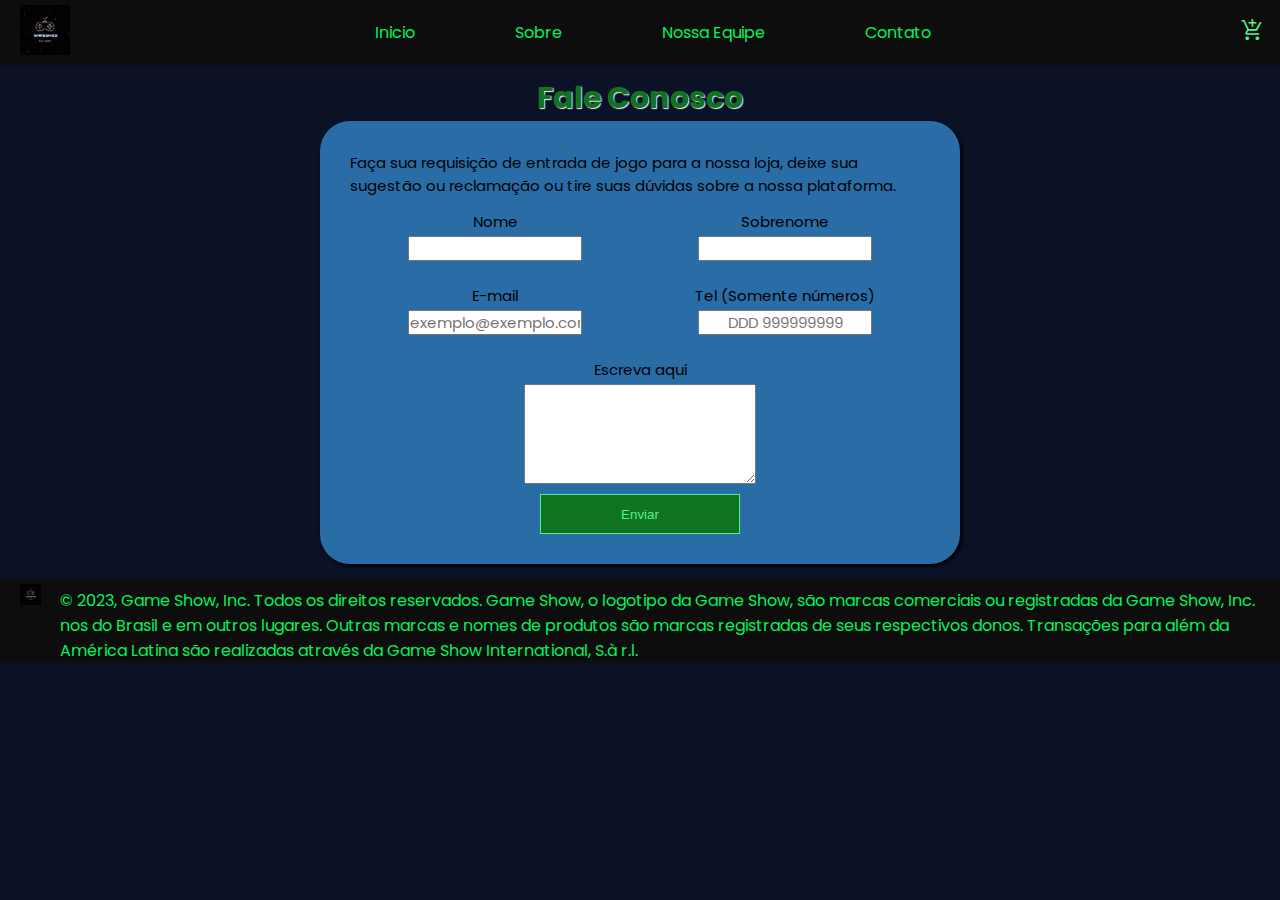
<file: html/contato.html>
<!DOCTYPE html>
<html lang="pt-BR">
  <head>
    <meta charset="UTF-8" />
    <meta http-equiv="X-UA-Compatible" content="IE=edge" />
    <meta name="viewport" content="width=device-width, initial-scale=1.0" />
    <link rel="stylesheet" href="../assets/css/contato.css" />
    <link rel="stylesheet" href="../assets/css/root.css" />
    <link rel="icon" type="image/jpg" href="../assets/img/logo.png" type="image/png">
    <link
      rel="stylesheet"
      href="https://fonts.googleapis.com/css2?family=Material+Symbols+Outlined:opsz,wght,FILL,GRAD@20..48,100..700,0..1,-50..200"
    />
    <link
      rel="stylesheet"
      href="https://fonts.googleapis.com/css2?family=Material+Symbols+Outlined:opsz,wght,FILL,GRAD@20..48,100..700,0..1,-50..200"
    />
    <title>GameShow</title>
  </head>
  <body>
    <header>
      <!-- Container do mnenu -->
      <div id="headerContainer">
        <!-- Logo da Empresa -->
        <div class="logo">
          <img src="../assets/img/logo.png" alt="Game Show" />
        </div>
        <!-- Fechar logo da empresa -->
        <div class="menuToggle">
        <!-- Navegação da página -->

          <!-- Botão de menu -->
            <div class="containerToggle" onclick="mudaMenu()">
                <div id="primeiraBarra"></div>
                <div id="segundaBarra"></div>
                <div id="terceiraBarra"></div>
            </div>
          <!-- Fechamento Botão de menu -->
          <nav>
            <div id="menu">
              
              <ul>
                <li><a href="../index.html">Inicio</a></li>
                <li><a href="./quemSomos.html">Sobre</a></li>
                <li><a href="./equipe.html">Nossa Equipe</a></li>
                <li><a href="./contato.html">Contato</a></li>
              </ul>
            </div>
            <!-- Fechar menu -->
          </nav>
        </div> <!-- Fechar menu Toggle-->

        <!-- Carrinho de compras -->
        <div id="carrinho">
          <!-- icone do carrinho de compras -->
          <span class="material-symbols-outlined"> add_shopping_cart </span>
        </div>
      </div>
      <!-- Fechar headerContainer -->
    </header>

    <div id="conteudo">
      <!-- Título da página -->
      <h1>Fale Conosco</h1>

      <div id="form">
        <!-- Abertura da div para o Formulário -->
        <form>
          <!-- Abertura do Form -->
            <!-- Texto de informação da página -->
          <p>Faça sua requisição de entrada de jogo para a nossa loja, deixe sua sugestão ou reclamação ou tire suas dúvidas sobre a nossa plataforma.</p>

          <div class="containerDoCampo">
            <label for="nome"> Nome </label>
            <input type="text" name="nome" id="nome" />
          </div>
          <!-- -->
          <div class="containerDoCampo">
            <label for="sobrenome"> Sobrenome </label>
            <input type="text" name="sobrenome" id="sobrenome" />
          </div>
          <!-- -->
          <div class="containerDoCampo">
            <label for="email"> E-mail </label>
            <input
              type="email"
              name="email"
              id="email"
              placeholder="exemplo@exemplo.com"
              onblur="checarEmail()"
            />
          </div>
          <!-- -->
          <div class="containerDoCampo">
            <label for="telefone"> Tel (Somente números) </label>
            <input
              type="tel"
              name="telefone"
              id="telefone"
              maxlength="11"
              placeholder="DDD 999999999"
              onblur="somenteNumeros()"
            />
          </div>
          <!-- -->
          <div class="containerDoCampo">
            <label for="mensagem" id="mensagemPlaceholder">
              Escreva aqui
            </label>
            <textarea name="mensagem" id="mensagem" rows="10"></textarea>
          </div>
          <!-- -->
          <div id="enviar">
            <button type="button" onclick="verificarCampos()">Enviar</button>
          </div>
        </form>
      </div>
      <!-- Fechamento da div para o Formulário-->
    </div>
    <!-- Fechamento da div do Conteúdo -->

    <footer>
      <div id="footerContainer">
        <div class="logo">
          <img src="../assets/img/logo.png" alt="Game Show Logo" />
        </div>
        <p id="footerP">
          © 2023, Game Show, Inc. Todos os direitos reservados. Game Show, o
          logotipo da Game Show, são marcas comerciais ou registradas da Game
          Show, Inc. nos do Brasil e em outros lugares. Outras marcas e nomes de
          produtos são marcas registradas de seus respectivos donos. Transações
          para além da América Latina são realizadas através da Game Show
          International, S.à r.l.
        </p>
      </div>
    </footer>
    
    <!-- Scripts -->
    <script src="../assets/js/contato.js"></script>
    <script src="../assets/js/menu.js"></script>
  </body>
</html>
</file>
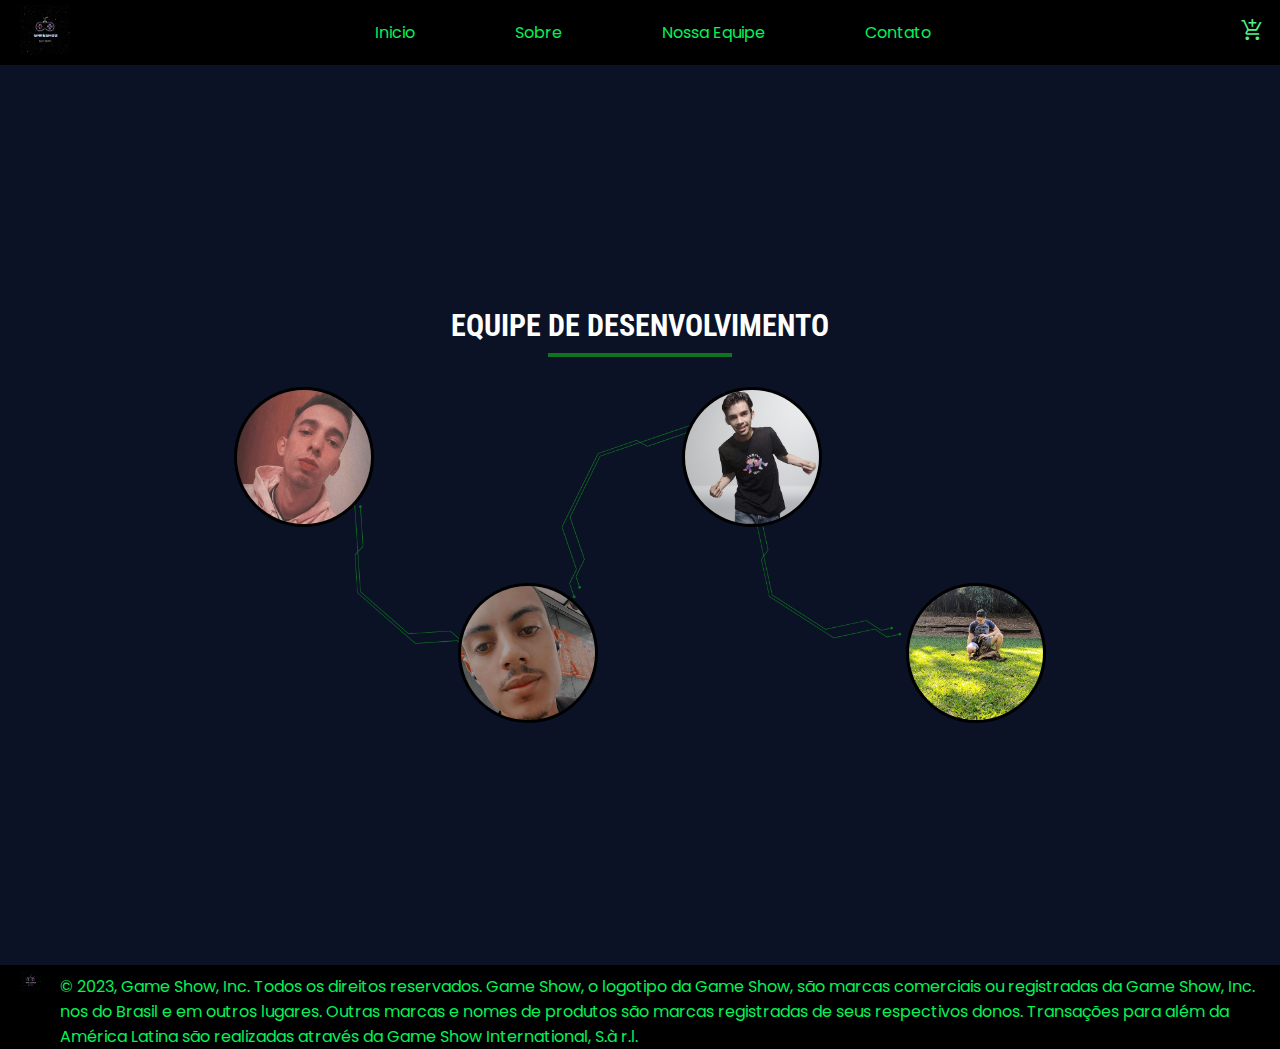
<file: html/equipe.html>
<!DOCTYPE html>
<html lang="pt-BR">
<head>
    <meta charset="UTF-8">
    <meta http-equiv="X-UA-Compatible" content="IE=edge">
    <meta name="viewport" content="width=device-width, initial-scale=1.0">
    <link rel="stylesheet" href="../assets/css/root.css">
    <link rel="stylesheet" href="../assets/css/equipe.css">
    <link rel="stylesheet" href="https://fonts.googleapis.com/css2?family=Material+Symbols+Outlined:opsz,wght,FILL,GRAD@20..48,100..700,0..1,-50..200" />
    <link rel="icon" type="image/jpg" href="../assets/img/logo.png" type="image/png">
    <title>GameShow</title>
</head>
<body>
    
    <header>
        <!-- Container do mnenu -->
        <div id="headerContainer">
            <!-- Logo da Empresa -->
            <div class="logo">
                <img src="../assets/img/logo.png" alt="Game Show" />        
            </div> <!-- Fechar logo da empresa -->

            <div class="menuToggle">
                <div class="containerToggle" onclick="mudaMenu()">
                    <div id="primeiraBarra"></div>
                    <div id="segundaBarra"></div>
                    <div id="terceiraBarra"></div>
                </div>
            <!-- Navegação da página -->
                <nav>
                    <div id="menu">
                        <ul>
                            <li><a href="../index.html">Inicio</a></li>
                            <li><a href="./quemSomos.html">Sobre</a></li>
                            <li><a href="./equipe.html">Nossa Equipe</a></li>
                            <li><a href="./contato.html">Contato</a></li>
                        </ul>
                    </div> <!-- Fechar menu -->
                </nav>
            </div>
            <!-- Carrinho de compras -->
            <div id="carrinho">
                <!-- icone do carrinho de compras -->
                <span class="material-symbols-outlined">
                    add_shopping_cart
                </span>
            </div>
        </div> <!-- Fechar headerContainer -->
    </header> 


    <!-- abre div "pai" -->
    <div class="containerEquipe">
        
        <!-- abre section responsavel por alinhar tudo em column -->
        <section class="equipe">

            <h1 class="equipe-titulo">Equipe de desenvolvimento</h1>
            
            
            <!-- Abre div para organizar imagens-->
            <div class="equipe-alinhar">
                

                    <!-- chama função para abrir modal1 -->
                <div class="teste">
                    <button data-abre-modal="#modal1" class="btnModal">
                        <section class="equipe-img">
                            <img src="../assets/img/joao.jpg" alt="">
                        </section>
                    </button>
                </div>


                
                <div class="teste">
                    <button data-abre-modal="#modal2" class="img-abaixo">
                        <section class="equipe-img">
                            <img src="../assets/img/leo.jfif" alt="">
                        </section>
                    </button>
                </div>




                <div class="teste">
                    <button data-abre-modal="#modal3" class="btnModal">
                        <section class="equipe-img">
                            <img src="../assets/img/jonatas.png" alt="">
                        </section>
                    </button>
                </div>




                <div class="teste">
                    <button data-abre-modal="#modal4" class="img-abaixo">
                        <section class="equipe-img">
                            <img src="../assets/img/thiago.jpg" alt="">
                        </section>
                    </button>
                </div>


            </div>
        </section>
        
            <!--   Modal João   -->
            <div id="modal1" class="modal">

                <div class="fechar">
                    <span class="fechar-modal"><img src="../assets/img/icons/fechar.svg"></span>
                </div>
                <header class="equipe-modal">
                    <figure class="img-modal">
                        <img src="../assets/img/joao.jpg" alt="">
                    </figure>
                    João Vitor Dias
                </header>
                <div class="corpo-modal">
                    Limeira - SP
                    <div id="icones">
                        <div id="linkedin">
                            <img src="../assets/img/icons/linkedin.svg">
                        </div>
                        <a href="https://www.linkedin.com/in/jo%C3%A3o-vitor-dias-%C3%A9vora-51311015b/">Linkedin</a>&nbsp; | 
                        <div id="github">
                            <img src="../assets/img/icons/github.svg">
                        </div><a href="https://github.com/joaovitorevora">Github</a>
                    </div>
                </div>
            </div>

        <!--   Modal Léo   -->

        <div id="modal2" class="modal">
            <div class="fechar">
                <span class="fechar-modal"><img src="../assets/img/icons/fechar.svg"></span>
            </div>
            <header class="equipe-modal">
                <figure class="img-modal">
                    <img src="../assets/img/leo.jfif" alt="">
                </figure>
                Leonardo Santos
            </header>
            <div class="corpo-modal">
                Niterói - RJ
                <div id="icones">
                    <div id="linkedin">
                        <img src="../assets/img/icons/linkedin.svg">
                    </div>
                    <a href="https://www.linkedin.com/in/leonardo-santos-359826191/">Linkedin</a>&nbsp; | 
                    <div id="github">
                        <img src="../assets/img/icons/github.svg">
                    </div><a href="https://github.com/lLeoSantos">Github</a>

                </div>
            </div>
        </div>

        <!--   Modal Jonatas   -->
        
        <div id="modal3" class="modal">
            <div class="fechar">
                <span class="fechar-modal"><img src="../assets/img/icons/fechar.svg"></span>
            </div>
            <header class="equipe-modal">
                <figure class="img-modal">
                    <img src="../assets/img/jonatas.png" alt="">
                </figure>
                Jonatas Nascimento
            </header>
            <div class="corpo-modal">
                São Paulo - SP
                <div id="icones">
                    <div id="linkedin">
                        <img src="../assets/img/icons/linkedin.svg">
                    </div>
                    <a href="https://www.linkedin.com/in/jonatas-nascimento-oliveira-0418bb25a/">Linkedin</a>&nbsp; | 
                    <div id="github">
                        <img src="../assets/img/icons/github.svg">
                    </div><a href="https://github.com/Jhonny515">Github</a>

                </div>
            </div>
        </div>

        <!--   Thiago   -->

        <div id="modal4" class="modal">
            <div class="fechar">
                <span class="fechar-modal"><img src="../assets/img/icons/fechar.svg"></span>
            </div>
            <header class="equipe-modal">
                <figure class="img-modal">
                    <img src="../assets/img/thiago.jpg" alt="">
                </figure>
                Thiago Soares
            </header>
            <div class="corpo-modal">
                Ribeirão Preto - SP
                <div id="icones">
                    <div id="linkedin">
                        <img src="../assets/img/icons/linkedin.svg">
                    </div>
                    <a href="https://www.linkedin.com/in/thiago-soares-41b7448b/">Linkedin</a>&nbsp; | 
                    <div id="github">
                        <img src="../assets/img/icons/github.svg">
                    </div><a href="https://github.com/ThiagoMSo">Github</a>

                </div>
            </div>
        </div>
        
    </div>
    <!-- fecha div "pai" -->



    <footer>
        <div id="footerContainer">
        <div class="logo">
            <img src="../assets/img/logo.png" alt="Game Show Logo">
        </div>
            <p id="footerP">© 2023, Game Show, Inc. Todos os direitos reservados. Game Show, o logotipo da Game Show,  
            são marcas comerciais ou registradas da Game Show, Inc. nos do Brasil e em outros lugares. Outras marcas e 
            nomes de produtos são marcas registradas de seus respectivos donos. Transações para além da América Latina 
            são realizadas através da Game Show International, S.à r.l.</p>
        </div>
    </footer>
</div>
<!-- <div id="mascara"></div> -->
<script src="../assets/js/equipe.js"></script>
<script src="../assets/js/menu.js"></script>
</body>
</html>
</file>
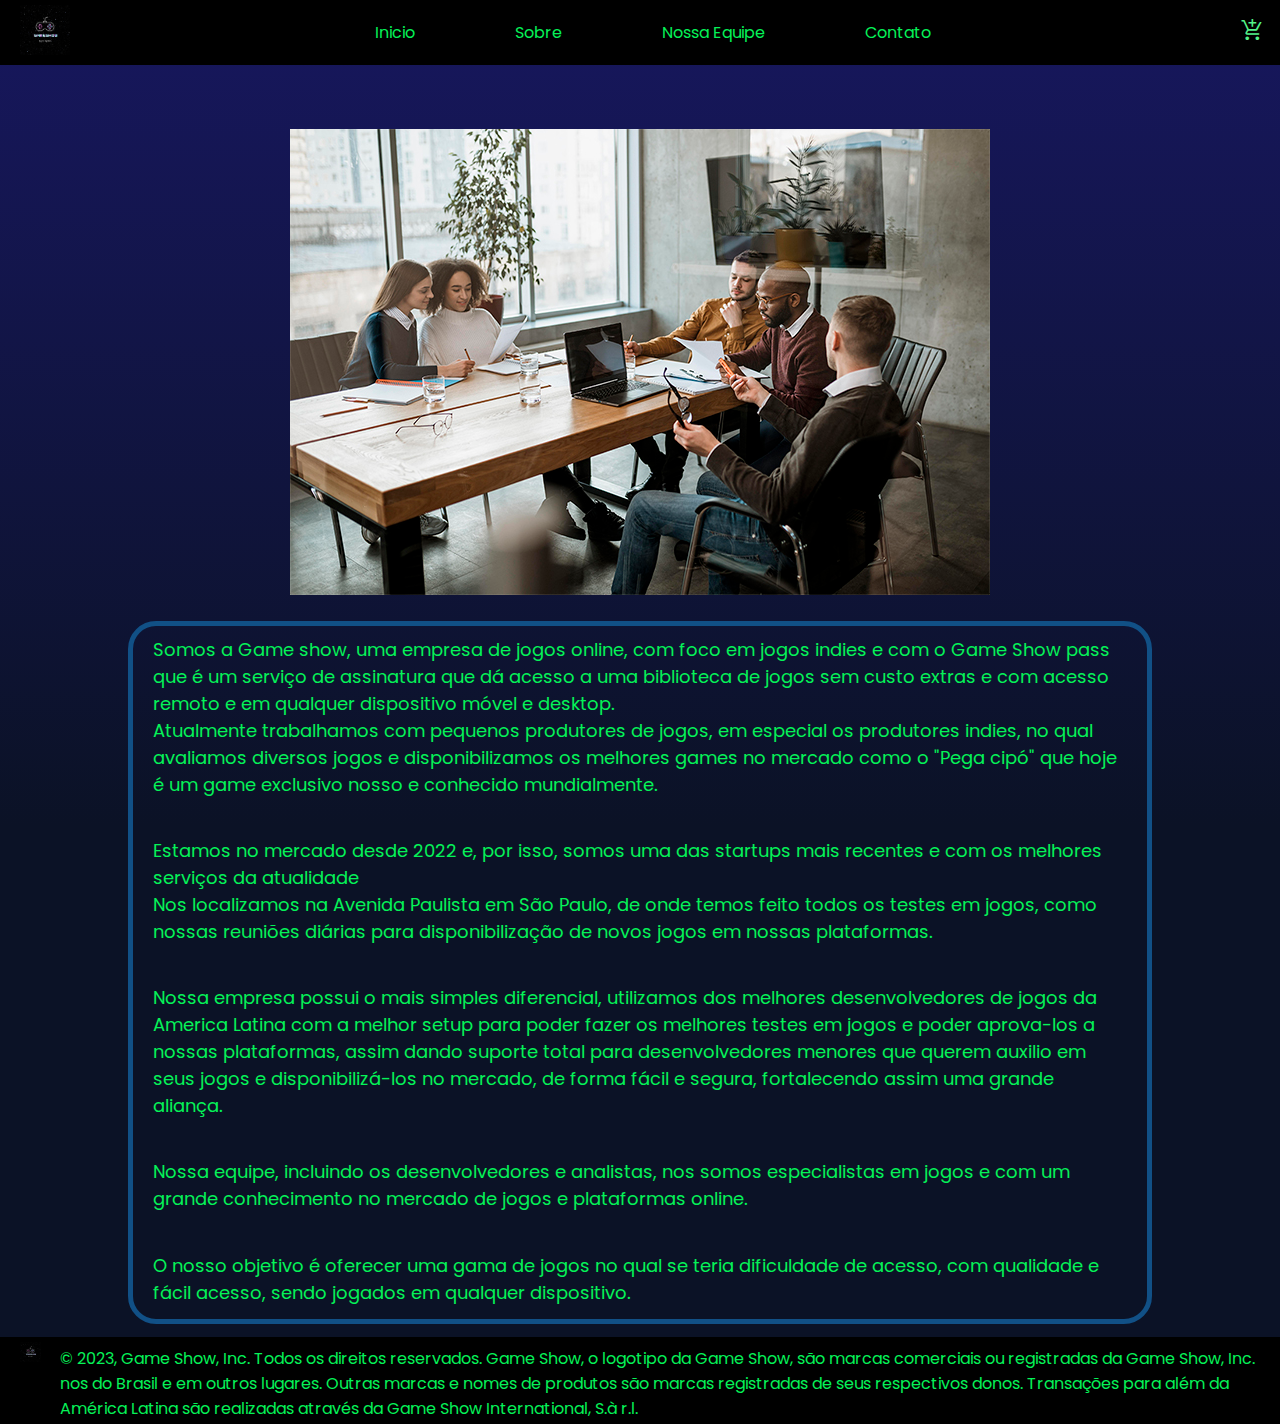
<file: html/quemSomos.html>
<!DOCTYPE html>
<html lang="pt-BR">
  <head>
    <meta charset="UTF-8" />
    <meta http-equiv="X-UA-Compatible" content="IE=edge" />
    <meta name="viewport" content="width=device-width, initial-scale=1.0" />
    <link rel="stylesheet" href="../assets/css/root.css" />
    <link rel="stylesheet" href="../assets/css/quemSomos.css" />
    <link rel="icon" type="image/jpg" href="../assets/img/logo.png" type="image/png">
    <link
      rel="stylesheet"
      href="https://fonts.googleapis.com/css2?family=Material+Symbols+Outlined:opsz,wght,FILL,GRAD@20..48,100..700,0..1,-50..200"
    />

    <title>GameShow</title>
  </head>
  <body>
    <header>
      <!-- Container do mnenu -->
      <div id="headerContainer">
        <!-- Logo da Empresa -->
        <div class="logo">
          <img src="../assets/img/logo.png" alt="Game Show" />
        </div>
        <!-- Fechar logo da empresa -->

        <div class="menuToggle">
          <div class="containerToggle" onclick="mudaMenu()">
            <div id="primeiraBarra"></div>
            <div id="segundaBarra"></div>
            <div id="terceiraBarra"></div>
          </div>
          <!-- Navegação da página -->
          <nav>
            <div id="menu">
              <ul>
                <li><a href="../index.html">Inicio</a></li>
                <li><a href="./quemSomos.html">Sobre</a></li>
                <li><a href="./equipe.html">Nossa Equipe</a></li>
                <li><a href="./contato.html">Contato</a></li>
              </ul>
            </div>
            <!-- Fechar menu -->
          </nav>
        </div>
        <!-- Carrinho de compras -->
        <div id="carrinho">
          <!-- icone do carrinho de compras -->
          <span class="material-symbols-outlined"> add_shopping_cart </span>
        </div>
      </div>
      <!-- Fechar headerContainer -->
    </header>

    <div id="meio">
      <div class="funcionarios">
        <img
          id="foto1"
          src="../assets/img/Funcionarios.jpg"
          alt="Funcionarios da Game Show"
        />
      </div>
      <!-- Div de criação: Caixa onde ficará o Sobre da empresa. -->
      <div id="quemSomos">
        <p class="paragrafoQuem">
          Somos a Game show, uma empresa de jogos online, com foco em jogos
          indies e com o Game Show pass que é um serviço de assinatura que dá
          acesso a uma biblioteca de jogos sem custo extras e com acesso remoto
          e em qualquer dispositivo móvel e desktop. <br />
          Atualmente trabalhamos com pequenos produtores de jogos, em especial
          os produtores indies, no qual avaliamos diversos jogos e
          disponibilizamos os melhores games no mercado como o "Pega cipó" que
          hoje é um game exclusivo nosso e conhecido mundialmente.
        </p>
        <br />
        <p class="paragrafoQuem">
          Estamos no mercado desde 2022 e, por isso, somos uma das startups mais
          recentes e com os melhores serviços da atualidade <br />
          Nos localizamos na Avenida Paulista em São Paulo, de onde temos feito
          todos os testes em jogos, como nossas reuniões diárias para
          disponibilização de novos jogos em nossas plataformas.
        </p>
        <br />
        <p class="paragrafoQuem">
          Nossa empresa possui o mais simples diferencial, utilizamos dos
          melhores desenvolvedores de jogos da America Latina com a melhor setup
          para poder fazer os melhores testes em jogos e poder aprova-los a
          nossas plataformas, assim dando suporte total para desenvolvedores
          menores que querem auxilio em seus jogos e disponibilizá-los no
          mercado, de forma fácil e segura, fortalecendo assim uma grande
          aliança.
        </p>
        <br />
        <p class="paragrafoQuem">
          Nossa equipe, incluindo os desenvolvedores e analistas, nos somos
          especialistas em jogos e com um grande conhecimento no mercado de
          jogos e plataformas online.
        </p>
        <br />
        <p class="paragrafoQuem">
          O nosso objetivo é oferecer uma gama de jogos no qual se teria
          dificuldade de acesso, com qualidade e fácil acesso, sendo jogados em
          qualquer dispositivo.
        </p>
      </div>
    </div>
    <!-- Rodapé ao fim da pagina -->
    <footer>
      <div id="footerContainer">
        <div class="logo">
          <img src="../assets/img/logo.png" alt="Game Show Logo" />
        </div>
        <p id="footerP">
          © 2023, Game Show, Inc. Todos os direitos reservados. Game Show, o
          logotipo da Game Show, são marcas comerciais ou registradas da Game
          Show, Inc. nos do Brasil e em outros lugares. Outras marcas e nomes de
          produtos são marcas registradas de seus respectivos donos. Transações
          para além da América Latina são realizadas através da Game Show
          International, S.à r.l.
        </p>
      </div>
    </footer>

    <script src="../assets/js/menu.js"></script>
  </body>
</html>
</file>
<file: assets/css/contato.css>
@import url("https://fonts.googleapis.com/css?family=Inconsolata:500%22");
@import url('https://fonts.googleapis.com/css2?family=Poppins&display=swap');

/* Definições da página */
p, label, input {
    font-size: 1.5rem;
    font-family: 'Poppins', monospace;
    color: black;
    /* text-shadow: 1px 1px 1px #f2f2f2,
                -0.2px -0.2px #f2f2f2; */
}

body {
    background-color: #0b1226;
}
/* Título da página */
h1 {
    font-size: 3rem;
    margin-top: 1rem;
    font-family: 'Poppins', monospace;
    color: #10731f;
    text-shadow: 1px 1px 1px #f2f2f2;
}

/* Conteúdo da página */
#conteudo {
    width: 100%;
    height: 100%;
    display: flex;
    flex-direction: column;
    justify-content: center;
    align-items: center;
    padding: 0 25%;
    
}

/* Display do Formulário - Como o formulário será mostrado */
#form form {
    display: flex;
    flex-wrap: wrap;
    justify-content: center;
    padding: 3rem;
    background: #296ca6;
    border-radius: 3rem;
    box-shadow: 2px 2px 4px #000;
    margin-bottom: 15px;
}

/* Como será mostrado cada campo do formulário */
.containerDoCampo {
    display: flex;
    flex-direction: column;
    flex-wrap: wrap;
    align-items: center;
    flex-basis: 50%;
    margin: 1rem 0;
    

}

.containerDoCampo label {
    margin: 0.3rem;
}

.containerDoCampo input {
    width: 60%;
    height: 2.5rem;
}

.containerDoCampo textarea {
    width: 80%;
    height: 10rem;
}

.containerDoCampo input:focus-visible {
    outline-offset: 2px;
}

.containerDoCampo textarea:focus-visible {
    outline-offset: 2px;
}

#telefone {
    text-align: center;
}

#telefone::-webkit-inner-spin-button,
#telefone::-webkit-outer-spin-button {
    -webkit-appearance: none;
}

#enviar {
    flex-basis: 100%;
    display: flex;
    justify-content: center;
}

#enviar button {
    color: #53f289;
    background: #10731f;
    border: 1px solid #53f289;
    width: 20rem;
    height: 4rem;
    transition: 1s;
}

#enviar button:hover {
    background-color: #28b53d;
}


#enviar button:active {
    background: #0b3d13!important;
    transition: none;
}

/* Quando o campo for requirido */
.requerido input, .requerido textarea {
    border: 3px solid red;
    border-radius: 5px;
}

.requerido::after {
    content: 'Este campo precisa ser preenchido';
    font-family: 'Poppins', monospace;
    text-shadow: 0.5px 0.5px 1px black;
    color: red;
    display: block;
}

/* Quando o campo telefone não tem somente números */
.soNumeros input, .requerido textarea {
    border: 3px solid red;
    border-radius: 5px;
}

.soNumeros::after {
    content: 'Por favor, digite somente números';
    font-family: 'Poppins', monospace;
    text-shadow: 0.5px 0.5px 1px black;
    color: red;
    display: block;
}

/* Quando o campo email é inválido */
.emailInvalido input, .requerido textarea {
    border: 3px solid red;
    border-radius: 5px;
}

.emailInvalido::after {
    content: 'Por favor, digite um e-mail válido';
    font-family: 'Poppins', monospace;
    text-shadow: 0.5px 0.5px 1px black;
    color: red;
    display: block;
}

/* Para talvez incluir na ROOT */
#headerContainer {
    background-color: #0d0d0d!important;
}

#footerContainer {
    background-color: #0d0d0d!important;
}

#footerP {
    color: #53f289;
    text-shadow: none;
}


/* Responsividade para Tablets (1104px) */
    /* Conteúdo da página */
    @media (max-width: 1104px) { 
        #conteudo {
            padding: 0 15%;
        }        
    }
   
/* Responsividade para Celulares (672px) */
    /* Conteúdo da página */
    @media (max-width: 672px) { 
        #conteudo {
            padding: 0 5%;
        }
        
        .containerDoCampo {
            flex-basis: 100%;
        }
    }
</file>
<file: assets/css/root.css>
@import url('https://fonts.googleapis.com/css2?family=Poppins&display=swap');

*{
    margin: 0;
    padding: 0;
    box-sizing: border-box;
}
html{
    /* Fonte equivale a 10px */
    font-size: 62.5%;
    min-height: 100%;
    font-family: 'Poppins', sans-serif;
}
body{
    width: 100%;
    display: flex;
    flex-direction: column;
}

img{
    width: 100%;
}

ul{
    display: flex;
    justify-content: center;
    align-items: center;
    width: 100%;
    font-size:1.6rem;
}
a{
    text-decoration: none;
    color: inherit;
}
li:hover{
    text-shadow: 2px 2px 5px #f2f2f2;
}

li{
    list-style-type: none;
}
/* Definições da HEADER */
#headerContainer{
    width: 100%;
    display: flex;
    justify-content: center;
    align-items: center;
    background-color: #000000;
    justify-content: space-between;
    align-items: center;
    color: #05F258;
}
.menuToggle{
    width: 70%;
    display: flex;
    justify-content: center;
    align-items: center;
}
.logo{
    width: 5rem;
    margin: 0.5rem;
    margin-right: 0;
    margin-left: 1.6vw; 
}
/* Navegação da página */

nav{
    width: 100%;
}

#menu{
    display: flex;
    width: 100%;
    justify-content: center;
}

#openMenu{
    display: flex;
    width: 100%;
    margin: 0 9rem;
    flex-flow: row nowrap;
}
#menu li {
    white-space: nowrap;
    margin: 0 5rem;
}

/* Icone do carrinho de compras */
#carrinho {
    margin: 0.5rem;
    margin-right: 1.6rem;

}

.material-symbols-outlined {
    color: #53f289;
    display: flex;
    font-variation-settings:
    'FILL' 0,
    'wght' 400,
    'GRAD' 0,
    'opsz' 48
}

/* Definições do FOOTER */
#footerContainer{
    display: flex;
    background-color: #000000;
    justify-content: center;
    margin-top: auto;
    width: 100%;
}

#footerP{
    color: #05F258;
    margin-left: 1.5vw;
    margin-top: 1vh;
    font-size: 1.6rem;
}

/* Responsividade para 673px */
    @media (max-width: 673px) {
        html{
            font-size: 50%;
        }
        #primeiraBarra, #segundaBarra,
        #terceiraBarra{
            width: 100%;
            height: 2px;
            background: white;
            margin: 3px auto;
        }
        .containerToggle{
            display: flex;
            flex-direction: column;
            width: 40px;
            
        }
        /* Config teste para o menu  */
        nav {
            display: none;
        }
        .menuToggle.on{
            position: absolute;
            top: 0;
            background: linear-gradient(0deg, rgba(11,18,38,1) 42%, rgba(23,23,94,1) 100%);
            width: 100vw;
            height: 100vh;
        
            z-index: 7;
        
            display: flex;
            justify-content: center;
            align-items: center;
        }
        .menuToggle.on nav{
            display: block;
        }
        .menuToggle.on .containerToggle{
            position: absolute;
            top: 10px;
        }
        .menuToggle.on nav ul{
            text-align: center;
            display: block;
        }
        .menuToggle.on nav ul li{
            transition-duration: 0.5s;
            font-size: 4rem;
            line-height: 8rem;
            font-family: 'Poppins', sans-serif;
        }
    }
</file>
<file: assets/css/equipe.css>
@import url('https://fonts.googleapis.com/css2?family=Roboto+Condensed&display=swap');

/* classe pai */
.containerEquipe {
    width: 100%;
    height: 100vh;
    display: flex;
    justify-content: center;
    align-items: center;

    background-color: #0B1226;
    background-size: 100%;
    background-repeat: no-repeat;
    background-position: fixed;
}

/*classe responsavel pelas imagens da equipe*/
.equipe-img{
    width: 140px;
    height: 140px;
    border: 3px solid;
    border-radius: 50%;
    overflow: hidden;
    display: flex;
}
/* tamanho da imagem */
.equipe-img img{
    width: 100%;
    cursor: pointer;
}
.equipe-img:hover{
    transition: all 1s;
    -webkit-transform: rotateZ(360deg);
    transform: rotateZ(360deg);
    -webkit-filter: drop-shadow(15px 10px 5px rgba(0,0,0,.5));
    filter: drop-shadow(15px 10px 5px #10731f81);
}
/*alinhar equipe*/
.equipe-alinhar{
    display: flex;
    justify-content: space-around;
    background-image: url("../img/linhas.png");
    background-position: center;
    background-size: 130%;
    
}
/*tamanho da div responsavel pelas imagens*/
.equipe{
  width: 70%;
}
/*barra em baixo do titulo*/
.equipe-titulo::after{
    content:"";
    padding: 2px;
    background-color:#10731F;
    display: flex;
    margin: 0 auto;
    width: 20%;
    margin-top: 1rem;
}
/*titulo*/
.equipe-titulo{
    text-align: center;
    font-family: roboto Condensed;
    color: #fff;
    text-transform: uppercase;
    font-size: 3.0rem;
    margin-bottom: 3rem;
}
/*configurando modal e deixando ele "invisivel"*/
.modal-container {

    background: rgba(0, 0, 0, 0.2);
    
    width: 100%;
    height: 100vh;
    
  
    display: flex;
    flex-direction: column;
    justify-content: center;
    align-items: center;
    display: grid;
    place-items: center;
    
    opacity: 0;
    pointer-events: none;
    
    transition: opacity 0.15s;
  }
  /* config modal */
  .modal {
      display: flex;
      flex-direction: column;
      align-items: center;
      position: fixed;
      width: 35%;
      height: 40%;
      left: 30%;
      top: 50vh;
      background-color: #296CA6;
      padding: 1rem;
      box-shadow: 4px 4px 4px #0002;
      border-radius: 5px;
      opacity: 0;
      pointer-events: none;
  }
/*responsavel por deixar o modal visivel*/
  .modal.visivel{
    opacity: 1;
    pointer-events: initial;
    transform: translateY(-50%);
  }

/*config mascara que fica atras do modal */
  #mascara{
    position: fixed;
    left: 0;
    top: 0;
    right: 0;
    bottom: 0;

    
    background-color: rgba(0, 0, 0,0.6);
    z-index: 5;
  
  }
/* para mascara ficar visivel */
  .modal.visivel~#mascara {
    opacity: 1;
    pointer-events: initial;
  }
/* configuração para exibir modal*/
  .modal > header {
    display: flex;
    justify-content: space-between;
    border-bottom: 1px solid #0001;
  }
  .modal>.corpo-modal{
    padding: 1em 0;
  }
/*botao fechar modal tamanho*/
  .fechar-modal {
    
    border-radius: 50%;
    display: flex;
    width: 3%;
    justify-content: center;
    align-items: center;
    cursor: pointer;
  }
/*botao fechar do modal*/
  .fechar {
    display: flex;
    justify-content: end;
    width: 100%;
    height: 15%;
  }
/*tamanho do modal*/
  .modal-show  .modal {
    width: 350px;
    height: 250px;
  }

  .modal-show {
    opacity: 1;
    pointer-events: auto;
  }
/*alinhando imagem abaixo*/
  .img-abaixo{
    display: flex;
    margin-top: 140%;
    background-color: transparent;
    border: transparent;
  }

/*botao das imagens da equipe*/
.btnModal{
    background-color: transparent;
    border: transparent;
    
}
/*imagem dentro do modal*/
.img-modal {
    width: 90px;
    height: 90px;
    border: 3px solid #0B1226;
    border-radius: 50%;
    overflow: hidden;
    display: flex;
    

}
/*configuração dentro do modal*/
.equipe-modal {
align-items: center;

width: 28%;
height: 50%;
display: flex;
flex-direction: column;
text-align: center;
font-size: 1.4rem;
font-family: roboto Condensed;
color: black;
font-style: bold;

}
/*barra em baixo do nome no modal*/
.equipe-modal::after{
  content:"";
  padding: 2px;
  background-color:#0B1226;
  display: flex;
  width: 40%;
  margin-top: 2%;
}
/*texto modal*/
.corpo-modal{

  width: 100%;
  text-align: center;
  font-size: 1.2rem;
  font-family: roboto Condensed;

}
/*icones */
#github{
  width: 3.5%;
  margin-right: 2px;
  margin-right: 3px;
  margin-left: 6px;

}

#linkedin{
  width: 3.5%;
  margin-right: 3px;

}

#icones {
  margin-top: 4px;
  display: flex;
  justify-content: center;
}

/*responsividade ------ */



@media (max-width: 680px){

.equipe-img{
    width: 95px;
    height: 95px;
    border: 3px solid;
    border-radius: 50%;
    overflow: hidden;
    display: flex;
}

.equipe-alinhar{
  width: 100%;
  display: flex;
  /* justify-content: space-between; */
  flex-direction: column;
  align-items: center;
  background-image: none;
}

.img-abaixo{
margin-top: 15px;

}

.btnModal{
  margin-top: 15px;  
}
.modal  {
      display: flex;
      flex-direction: column;
      align-items: center;
      position: fixed;
      width: 50%;
      height: 40%;
      left: 25%;
      top: 50vh;
      background-color: #296CA6;
      padding: 1rem;
      box-shadow: 4px 4px 4px #0002;
      border-radius: 5px;
      opacity: 0;
      pointer-events: none;
}

}
@media (max-width: 534px){
.equipe-titulo{
  text-align: center;
  font-family: roboto Condensed;
  color: #fff;
  text-transform: uppercase;
  font-size: 2.3rem;
  margin-bottom: 3rem;
}
}
</file>
<file: assets/css/quemSomos.css>
@import url(https://fonts.googleapis.com/css2?family=Poppins&display=swap%27);

/* Ajuste tamanho da imagem em tela (Tambem para ficar responsivo)*/
body {
  background: linear-gradient(0deg, rgba(11,18,38,1) 42%, rgba(23,23,94,1) 100%);
  font-family: "Poppins", sans-serif;
  /* font-weight: 500;
  line-height: 1.1; */
}
/* Ajustes no texto, para ficar padrão na pagina */
p {
  margin-bottom: 0.3rem;
  font-size: 2.0rem;
}

h1,
h2,
h3,
h4,
h5 {
  margin: 3rem 0 1.38rem;
  font-family: "Inconsolata", monospace;
  /* font-weight: 500; */
  line-height: 1.3;
}

#meio {
  display: flex;
  flex-direction: column;
  justify-content: center;
  align-items: center;
  width: 100%; /*tamanho da largula de forma responsiva*/
  height: 100%;
}
/* Div da foto funcionarios */
.funcionarios {
  display: flex;
  max-width: 800px;
  height: auto;
  justify-items: center;
  justify-content: center;
  /* margin-left: 29%; */
  margin-top: 5%;
}
/* Efeito na foto ao passar o mouse */
.funcionarios img {
  transition: all 0.5s;
}

.funcionarios img:hover {
  transform: scale(1.1);
  border-radius: 4rem;
  box-shadow: 0 0 3rem #115086, inset 0 0 2rem #115086, 0 0 4rem #115086,
    inset 0 0 2rem #115086;
}
/* Ajuste na caixa onde ficará o texto */
#quemSomos {
  display: block;
  width: 80%;
  justify-items: center;
  justify-content: center;
  border: 5px solid #115086;
  margin-left: 10%;
  margin-right: 10%;
  margin-top: 5%;
  margin-bottom: 1%;
  border-radius: 28px;
}
/* Ajuste no texto dentro da caixa */
.paragrafoQuem {
  text-align: left;
  color: #05f258;
  margin-left: 1%;
  margin-right: 1%;
  padding: 1%;
  font-size: 2.0rem;
}

footer {
  flex-shrink: 0;
}

/* Media Querry - Responsividade */

/* Pagina no geral e caixas de texto */
@media (max-width: 1500px) {
  #quemSomos {
    margin-top: 2%;
  }
  .paragrafoQuem {
    font-size: 1.8rem;
  }
  .funcionarios {
    width: auto;
    margin-left: 8%;
    margin-right: 8%;
  }
}
@media (max-width: 425px) {
  .paragrafoQuem {
    font-size: 1.4rem;
  }
}

@media (max-width: 1200px) {
  html {
    font-size: 80%;
  }
}

@media (max-width: 900px) {
  html {
    font-size: 60%;
  }
}

/* Menu responsividade, cabeçalho */

@media (max-width: 673px) {
  html {
    font-size: 50%;
  }
}
@media (max-width: 550px) {
  html {
    font-size: 40%;
  }
}
@media (max-width: 430px) {
  html {
    font-size: 35%;
  }
}
@media (max-width: 380px) {
  html {
    font-size: 30%;
  }
}
@media (max-width: 330px) {
  html {
    font-size: 25%;
  }
}
</file>
